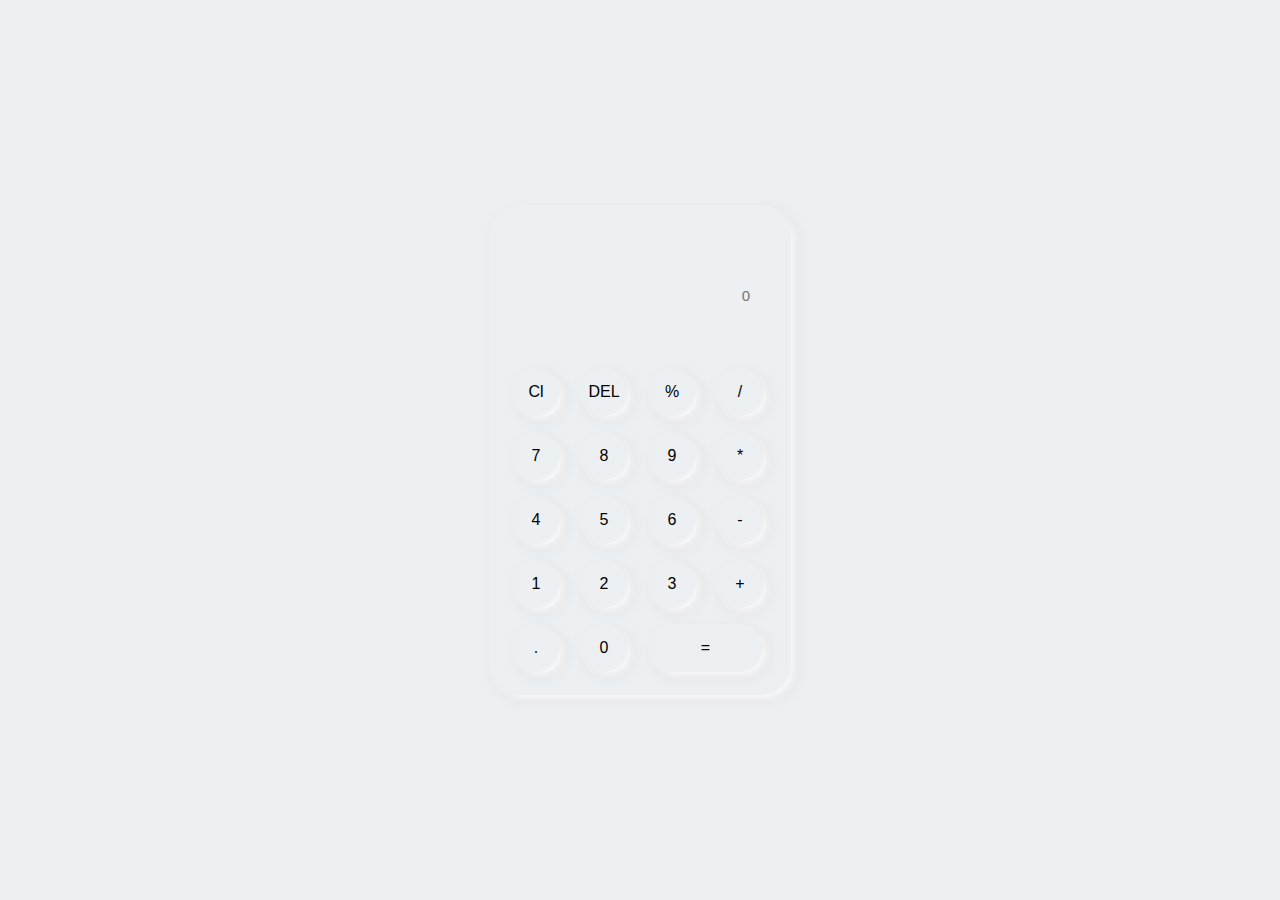
<file: clac/index.html>
<!DOCTYPE html>
<html lang="en">
<head>
    <meta charset="UTF-8">
    <meta http-equiv="X-UA-Compatible" content="IE=edge">
    <meta name="viewport" content="width=device-width, initial-scale=1.0">
    <link rel="stylesheet" href="style.css">
    <title>calc</title>
</head>
<body>
    <div class="container">
        <div class="calc">
            <input type="text" placeholder="0" id="output-screen">
            <button onclick="Clear()">Cl</button>
            <button onclick="del()">DEL</button>
            <button onclick="display('%')">%</button>
            <button onclick="display('/')">/</button>
            <button onclick="display('7')">7</button>
            <button onclick="display('8')">8</button>
            <button onclick="display('9')">9</button>
            <button onclick="display('*')">*</button>
            <button onclick="display('4')">4</button>
            <button onclick="display('5')">5</button>
            <button onclick="display('6')">6</button>
            <button onclick="display('-')">-</button>
            <button onclick="display('1')">1</button>
            <button onclick="display('2')">2</button>
            <button onclick="display('3')">3</button>
            <button onclick="display('+')">+</button>
            <button onclick="display('.')">.</button>
            <button onclick="display('0')">0</button>
            <button onclick="calculate()" class="equal">=</button> 
        </div>
    </div>
    <script>
        let outputscreen = document.getElementById("output-screen");

        function display(num){ 
            outputscreen.value += num;
        }
        function calculate(){
            try{
                outputscreen.value = eval(outputscreen.value);
            }
            catch(err)
            {
                alert("invalid")
            }
        }
        function Clear(){
            outputscreen.value ="";
        }
        function del(){ 
            outputscreen.value = outputscreen.value.slice(0,-1);
        }
    </script>
</body>
</html>
</file>
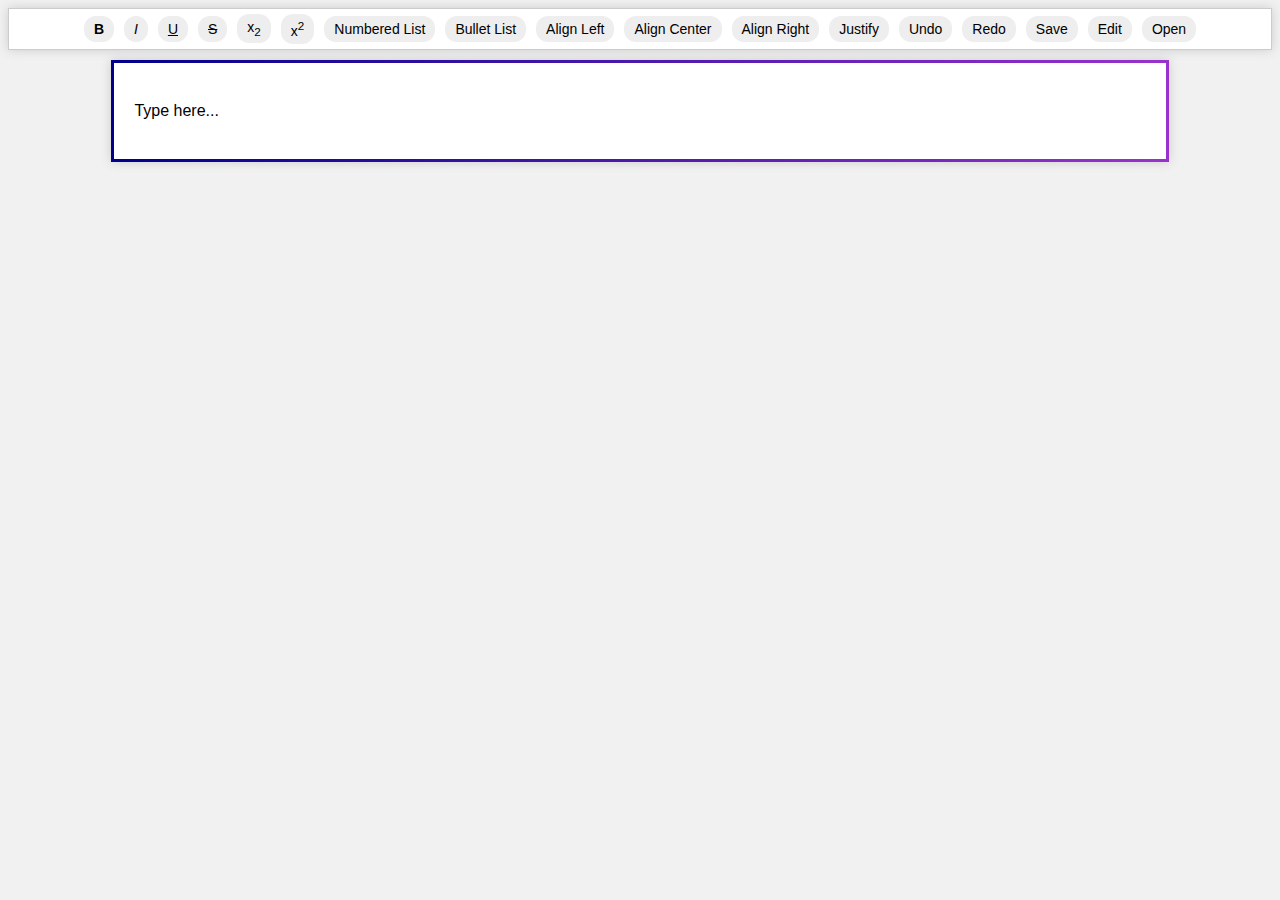
<file: text editor/index.html>
<!DOCTYPE html>
<html>
<head>
	<title>Rich Text Editor</title>
	<style>
		body {
			font-family: Arial, sans-serif;
			background-color: #f1f1f1;
		}

		.toolbar {
			background-color: #fff;
			border: 1px solid #ccc;
			box-shadow: 0px 0px 10px #ccc;
			padding: 5px;
			display: flex;
			flex-wrap: wrap;
			justify-content: center;
			align-items: center;
			margin-bottom: 10px;
		}

		button {
			font-family: Arial, sans-serif;
			font-size: 14px;
			padding: 5px 10px;
			border: none;
            border-radius: 12px;
			background-color: #eee;
			cursor: pointer;
			margin: 0 5px;
		}

		button:hover {
			background-color: #ddd;
		}

		.editor {
			width: 80%;
			height: px;
			margin: 10px auto;
			background-color: #fff;
			padding: 20px;  
            border-style: solid;
            border-image: linear-gradient(to right, darkblue, darkorchid) 1;
			box-shadow: 0px 0px 10px #ccc;
			font-size: 16px;
			line-height: 1.5;
			overflow-y: scroll;
		}
		
		.editor:focus {
			outline: none;
			box-shadow: 0px 0px 10px #6fbced;
		}
	</style>
</head>
<body>
	<div class="toolbar">
		<button onclick="document.execCommand('bold', false, null)"><b>B</b></button>
		<button onclick="document.execCommand('italic', false, null)"><i>I</i></button>
		<button onclick="document.execCommand('underline', false, null)"><u>U</u></button>
		<button onclick="document.execCommand('strikeThrough', false, null)"><s>S</s></button>
		<button onclick="document.execCommand('subscript', false, null)">x<sub>2</sub></button>
		<button onclick="document.execCommand('superscript', false, null)">x<sup>2</sup></button>
		<button onclick="document.execCommand('insertOrderedList', false, null)">Numbered List</button>
		<button onclick="document.execCommand('insertUnorderedList', false, null)">Bullet List</button>
		<button onclick="document.execCommand('justifyLeft', false, null)">Align Left</button>
		<button onclick="document.execCommand('justifyCenter', false, null)">Align Center</button>
		<button onclick="document.execCommand('justifyRight', false, null)">Align Right</button>
		<button onclick="document.execCommand('justifyFull', false, null)">Justify</button>
		<button onclick="document.execCommand('undo', false, null)">Undo</button>
		<button onclick="document.execCommand('redo', false, null)">Redo</button>
		<button onclick="saveFile()">Save</button>
		<button onclick="editFile()">Edit</button>
		<button onclick="openFile()">Open</button>
	</div>

	<div class="editor" contenteditable="true">
		<p>Type here...</p>
	</div>

	<script>
		// get the editor
		const editor = document
	// save file
	function saveFile() {
		localStorage.setItem('editorContent', editor.innerHTML);
		alert('File saved successfully!');
	}

	// edit file
	function editFile() {
		const content = localStorage.getItem('editorContent');
		if (content) {
			editor.innerHTML = content;
			alert('File loaded successfully!');
		} else {
			alert('No saved file found!');
		}
	}

	// open file
	function openFile() {
		const input = document.createElement('input');
		input.type = 'file';
		input.accept = 'text/html';

		input.onchange = function() {
			const file = this.files[0];
			const reader = new FileReader();
			reader.onload = function() {
				editor.innerHTML = this.result;
				alert('File loaded successfully!');
			};
			reader.readAsText(file);
		};

		input.click();
	}
</script>
</body>
</html>
</file>
<file: clac/style.css>
*{
    margin: 0;
    padding: 0;
    box-sizing: border-box;
    background-color: #ecf0f3;
    font-family: sans-serif;
    outline: none; 
}

.container{
    height: 100vh;
    display: flex;
    justify-content: center;
    align-items: center;
}

.calc {
    background-color: #ecf0f3;
    padding: 15px;
    border-radius: 30px;
    box-shadow: 5px 5px 12px #ffffff,
                5px 5px 12px rgba(0,0,0,.16);
    display: grid;
    grid-template-columns: repeat(4,68px);

}

input{
    grid-column: span 4;
    height: 70px;
    width: 260px;
    background-color: #ecf0f3;
    box-shadow: inset -5px 5px 12px #ffffff
                        -5px -5px 12px  rgba(0,0,0,.16);
    border: none;
    border-radius: 30px;
    color: rgba(70, 70, 70);
    font-size: 15px;
    text-align: end;
    margin: auto;
    margin-top: 40px;
    margin-bottom: 30px;
    padding: 20px;
}

button{
    height: 48px;
    width: 48px;
    background-color: #ecf0f3;
    box-shadow:5px 5px 12px #ffffff,
    5px 5px 12px rgba(0,0,0,.16);
    border: none;
    border-radius: 50px;
    margin: 8px;
    font-size: 16px;
}

.equal {
    width: 115px;
    border-radius: 40px;
    
}
</file>
